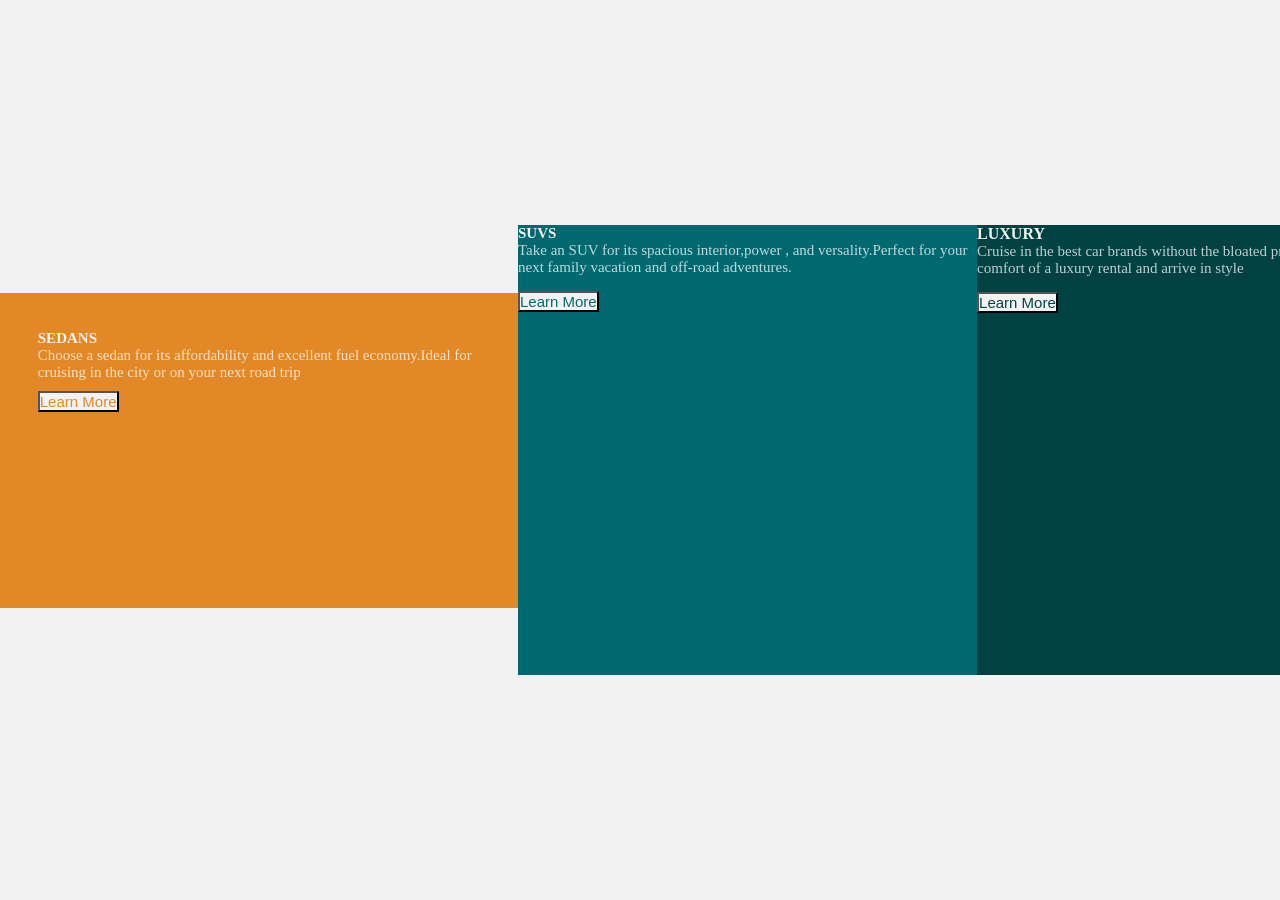
<file: index.html>
<!DOCTYPE html>
<head>
    <title>Column card</title>

    <link rel="stylesheet" href="style.css"/>
    

</head>
<body>
    <main>
        <link rel="icon-sedan.svg" href="icon-sedan.svg"/>

    

        <div class="first-content">
            <h4>SEDANS</h4>
            <p>Choose a sedan for its affordability and excellent fuel economy.Ideal for cruising in the city or on your next road trip</p>
            <button>Learn More</button>

        </div>
        <div class="second-content">
            <h4>SUVS</h4>
            <p>Take an SUV for its spacious interior,power , and versality.Perfect for your next family vacation and off-road adventures. </p>
            <button>Learn More</button>
        </div>
        <div class="third-content">
            <h4>LUXURY</h4>
            <p>Cruise in the best car brands without the bloated prices.
                Enjoy the enhanched comfort of a luxury rental and arrive in style
            </p>
            <button>Learn More</button>
        </div>

</body>
</file>
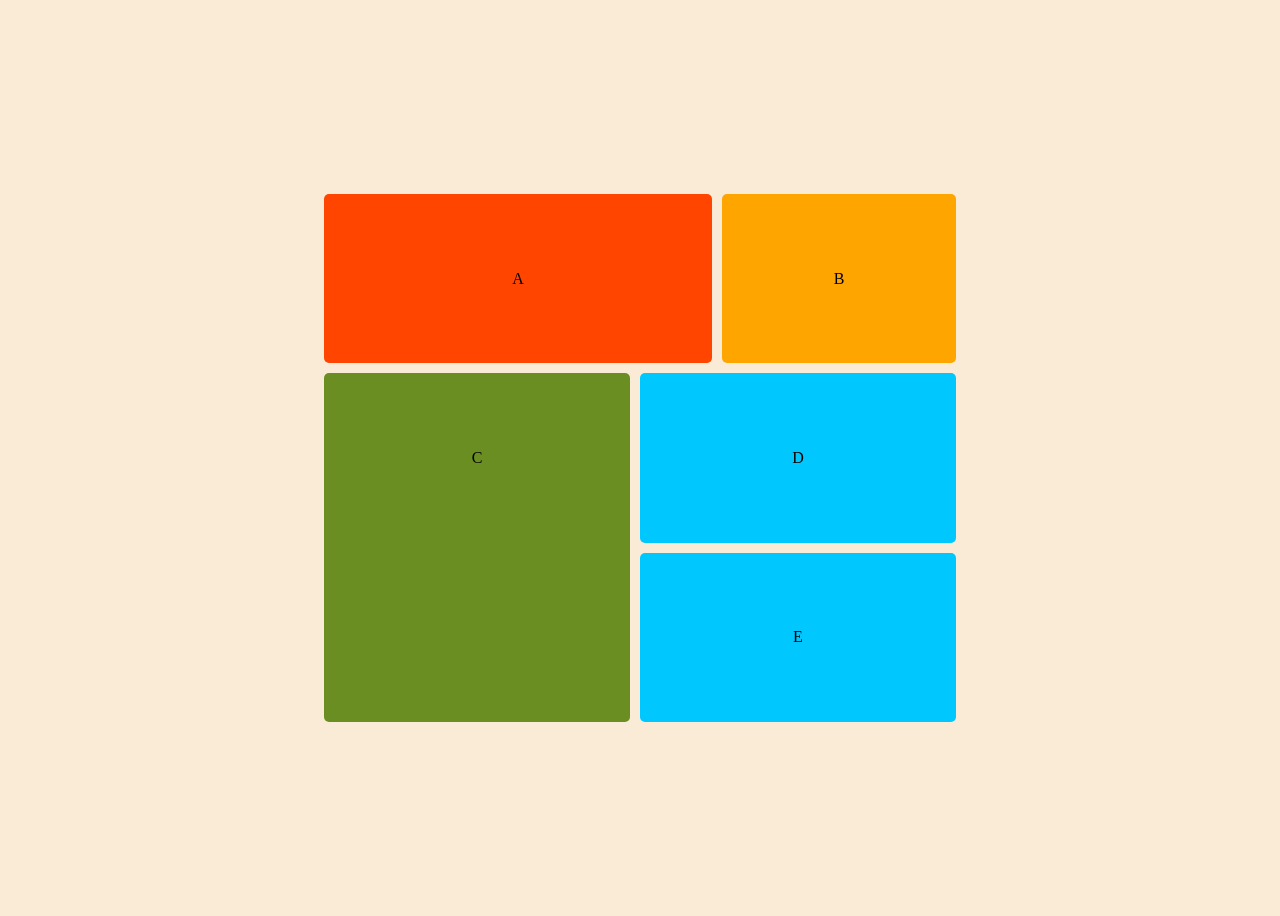
<file: grid.html>
<!DOCTYPE html>
<head>
  <title>Grid Layout</title>
  <link rel="stylesheet" href="grid.css"/>
  
</head>
<body>
  <main>
    <div class="layout-a">A</div>
    <div class="layout-b">B</div>
    <div class="layout-c">C</div>
    <div class="layout-d">D</div>
    <div class="layout-e">E</div>
  </main>
</body>
</file>
<file: style.css>
* {
  margin: 0;
  padding: 0;
  box-sizing: border-box;
}
body {
  background-color: hsl(0,  0%, 95%);
}
main {
  width: 1440px;
  margin: auto;
  display: flex;
  justify-content: center;
  align-items: center;
  height: 100vh;
}
    
.first-content {
 
  background-color: hsl(31, 77%, 52%);
  padding: 1cm;
  height: 35vh;
}
.first-content h4 {
  color: hsl(0, 0%, 95%);
  font-size: 15px;
}
.first-content p {
  color: hsla(0, 0%, 100%, 0.75);
  font-size: 15px;
  padding-bottom: 10px;
}
.first-content button {
  background-color: hsl(0, 0%, 95%);
  color: hsl(31, 77%, 52%);
  font-size: 15px;
}
.second-content {
  background-color: hsl(184, 100%, 22%);
  padding: 0cm;
  height: 50vh;
}
.second-content h4 {
  color: hsl(0, 0%, 95%);
  font-size: 15px;
}
.second-content p {
  color: hsla(0, 0%, 100%, 0.75);
  font-size: 15px;
  padding-bottom: 15px;
}
.second-content button {
  background-color: hsl(0, 0%, 95%);
  color: hsl(184, 100%, 22%);
  font-size: 15px;
}

.third-content {
  background-color: hsl(179, 100%, 13%);
  padding: 0cm;
  height: 50vh;
}
.third-content h4 {
  color: hsl(0, 0%, 95%);
  font: size 15px;
}
.third-content p {
  color: hsla(0, 0%, 100%, 0.75);
  font-size: 15px;
  padding-bottom: 15px;
}
.third-content button {
  background-color: hsl(0, 0%, 95%);
  color: hsl(179, 100%, 13%);
  font-size: 15px;
}
</file>
<file: grid.css>
{
  margin: 0;
  padding: 0;
  
}
body {
  background-color: antiquewhite;
  display: flex;
  place-items: center;
  height: 100vh;
  
}
main {
  display: grid;
  grid-template-areas:
    "a a a b"
    "c c d d"
    "c c e e"
    ;
    gap: 10px;
    width: 50%;
    margin:auto
}
main div {
  padding: 2cm;
  text-align: center;
  border-radius: 5px;

}
.layout-a {
  background-color: orangered;
  grid-area: a;
}
.layout-b {
  background-color: orange;
  grid-area: b;
}
.layout-c {
  background-color: olivedrab;
  grid-area: c;
}
.layout-d {
  background-color: rgb(0, 200, 255);
  grid-area: d;
}
.layout-e {
  background-color: rgb(0, 200, 255);
  grid-area: e;
}
</file>
